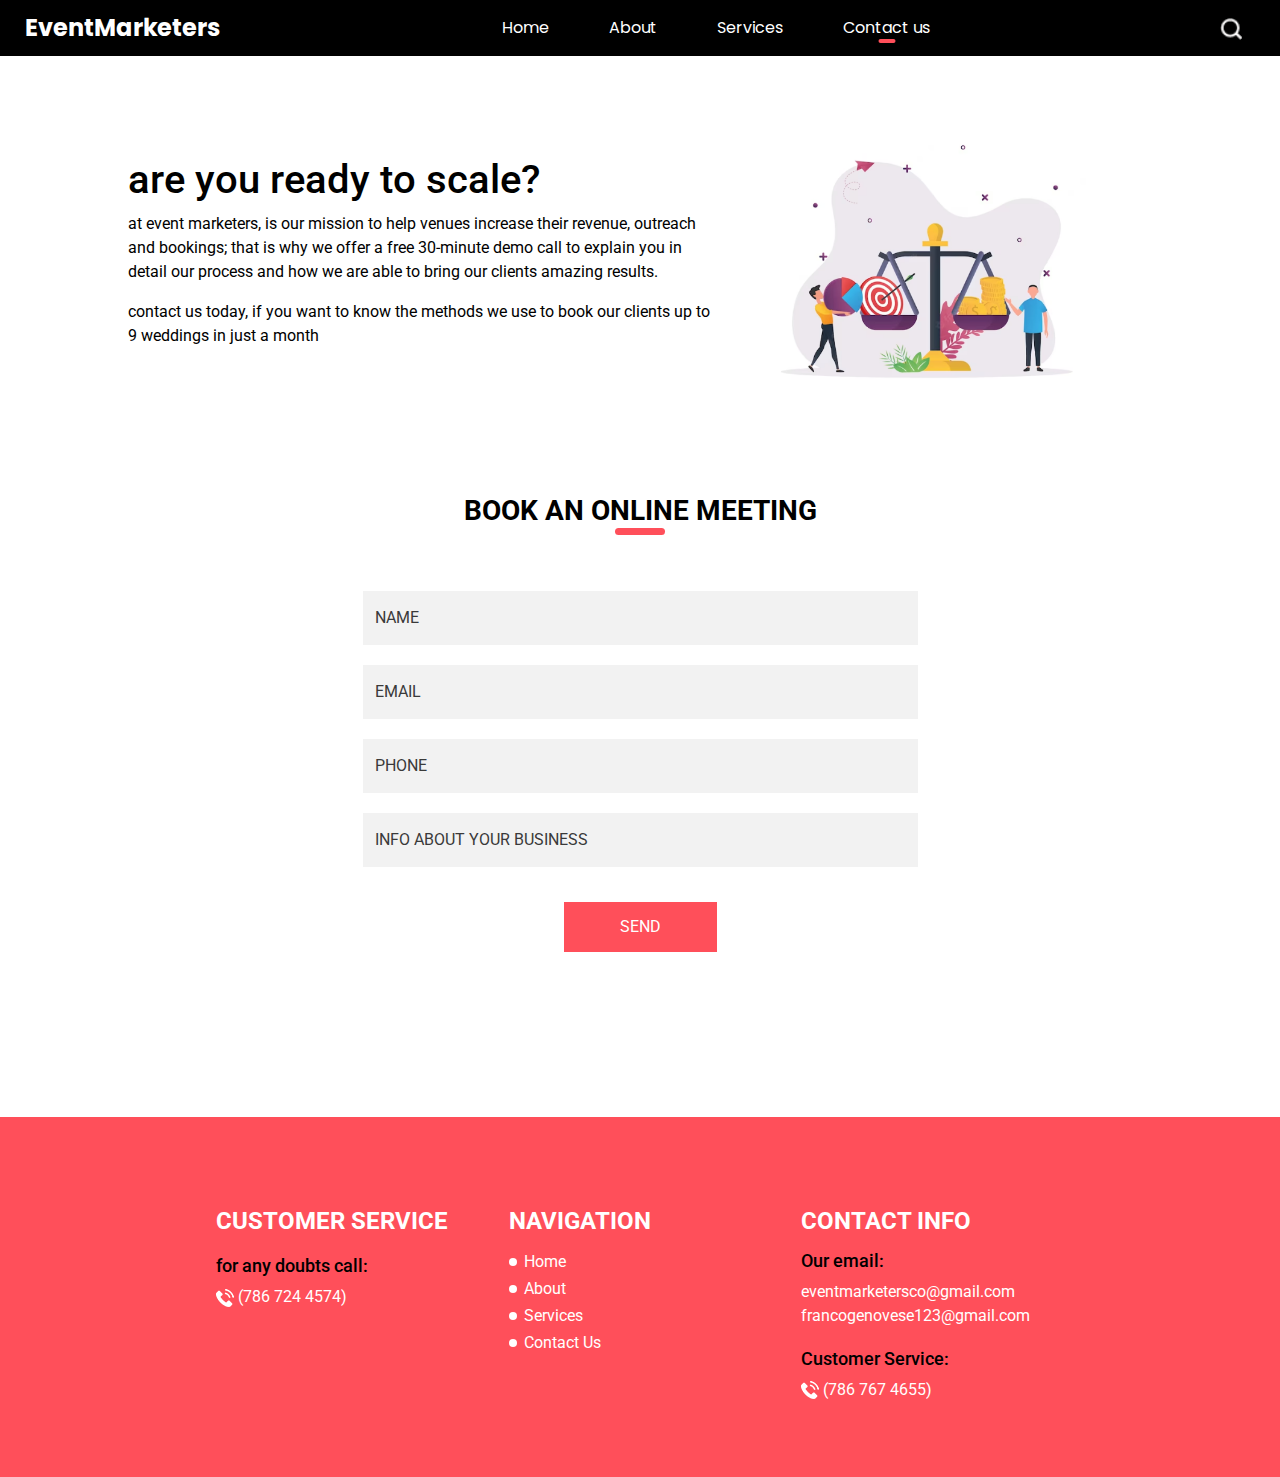
<file: contact.html>
<!DOCTYPE html>
<html>

<head>
  <!-- Basic -->
  <meta charset="utf-8" />
  <meta http-equiv="X-UA-Compatible" content="IE=edge" />
  <!-- Mobile Metas -->
  <meta name="viewport" content="width=device-width, initial-scale=1, shrink-to-fit=no" />
  <!-- Site Metas -->
  <meta name="keywords" content="" />
  <meta name="description" content="" />
  <meta name="author" content="" />

  <title>Event Marketers</title>

  <!-- slider stylesheet -->
  <link rel="stylesheet" type="text/css"
    href="https://cdnjs.cloudflare.com/ajax/libs/OwlCarousel2/2.1.3/assets/owl.carousel.min.css" />

  <!-- bootstrap core css -->
  <link rel="stylesheet" type="text/css" href="css/bootstrap.css" />

  <!-- fonts style -->
  <link href="https://fonts.googleapis.com/css?family=Poppins:400,700|Roboto:400,700&display=swap" rel="stylesheet">
  <!-- Custom styles for this template -->
  <link href="css/style.css" rel="stylesheet" />
  <!-- responsive style -->
  <link href="css/responsive.css" rel="stylesheet" />
</head>

<body>
  <div class="hero_area">
    <!-- header section strats -->
    <header class="header_section">
      <div class="container-fluid">
        <nav class="navbar navbar-expand-lg custom_nav-container ">
          <a class="navbar-brand" href="index.html">
            <span>
              EventMarketers
            </span>
          </a>
          <button class="navbar-toggler ml-auto" type="button" data-toggle="collapse"
            data-target="#navbarSupportedContent" aria-controls="navbarSupportedContent" aria-expanded="false"
            aria-label="Toggle navigation">
            <span class="navbar-toggler-icon"></span>
          </button>

          <div class="collapse navbar-collapse" id="navbarSupportedContent">
            <div class="d-flex mx-auto flex-column flex-lg-row align-items-center">
              <ul class="navbar-nav  ">
                <li class="nav-item ">
                  <a class="nav-link" href="index.html">Home <span class="sr-only">(current)</span></a>
                </li>
                <li class="nav-item">
                  <a class="nav-link" href="about.html"> About </a>
                </li>
                <li class="nav-item">
                  <a class="nav-link" href="service.html"> Services </a>
                </li>
                <li class="nav-item active">
                  <a class="nav-link" href="contact.html">Contact us</a>
                </li>
           
              </ul>
            </div>
          </div>
          <form class="form-inline my-2 my-lg-0 ml-0 ml-lg-4 mb-3 mb-lg-0">
            <button class="btn  my-2 my-sm-0 nav_search-btn" type="submit"></button>
          </form>
        </nav>
      </div>
    </header>
    <!-- end header section -->
  </div>

  <!-- contact section -->
<section class="scale">
  <div class="scale-description">
    <h1>are you ready to scale?</h1>
    <p>at event marketers, is our mission to help venues increase their revenue, outreach and bookings; that is why we offer a free 30-minute demo call to explain you in detail our process and how we are able to bring our clients amazing results.</p>
    <p>contact us today, if you want to know the methods we use to book our clients up to 9 weddings in just a month </p>
  </div>

  <div class="scale-img">
      <img src="images/Screenshot_1.png" alt="">
  </div>


</section>

  <section class="contact_section layout_padding">
  
    <div class="custom_heading-container">
      <h3 class=" ">
        BOOK AN ONLINE MEETING
      </h3>
    </div>
    <div class="container layout_padding2-top">
      <div class="row">
        <div class="col-md-6 mx-auto">
          <form action="">
            <div>
              <input type="text" placeholder="NAME" required message="Please enter a phone number">
            </div>
            <div>
              <input type="email" placeholder="EMAIL" required message="Please enter a phone number">
            </div>
            <div>
              <input type="tel" id="phone" name="phone" required message="Please enter a phone number" placeholder="PHONE">
            </div>
            <div>
              <input type="text"  class="message-box" placeholder="INFO ABOUT YOUR BUSINESS">
            </div>
            <div class="d-flex justify-content-center ">
              <button>
                SEND
              </button>
            </div>
          </form>
        </div>
      </div>

    </div>
  </section>

  <!-- end contact section -->

  <!-- info section -->
  <section class="info_section layout_padding">
    <div style="display: flex; justify-content: center;">
    <div class="container">
      <div class="row">
        <div class="col-md-3">
          <div class="info-contact">
            <h4>
              Customer service
            </h4>
           
            <div class="call">
              <h6>
                for any doubts call:
              </h6>
              <a href="">
                <img src="images/telephone.png" alt="">
                <span>
                   (786 724 4574)
                </span>
              </a>
            </div>
          </div>
        </div>
        <div class="col-md-3">
          <div class="info-nav">
            <h4>
              Navigation
            </h4>
            <ul>
              <li>
                <a href="index.html">
                  Home
                </a>
              </li>
              <li>
                <a href="about.html">
                  About
                </a>
              </li>
              <li>
                <a href="service.html">
                  Services
                </a>
              </li>
              <li>
                <a href="contact.html">
                  Contact Us
                </a>
              </li>
     
            </ul>
          </div>
        </div>
        <div class="col-md-3">
          <div class="info-contact">
            <h4>
              Contact Info
            </h4>
            <div class="location">
              <h6>
                Our email:
              </h6>
              <a href="">
               
                <span>
                  eventmarketersco@gmail.com
                </span>
                <span>
                  francogenovese123@gmail.com
                </span>
              </a>
            </div>
            <div class="call">
              <h6>
                Customer Service:
              </h6>
              <a href="">
                <img src="images/telephone.png" alt="">
                <span>
                   (786 767 4655)
                </span>
              </a>
            </div>
          </div>
        </div>
      
      </div>
    </div>
  </div>
  </section>


  <!-- end info_section -->

  <!-- footer section -->
 
  <!-- footer section -->


  <script type="text/javascript" src="js/jquery-3.4.1.min.js"></script>
  <script type="text/javascript" src="js/bootstrap.js"></script>
</body>

</html>
</file>
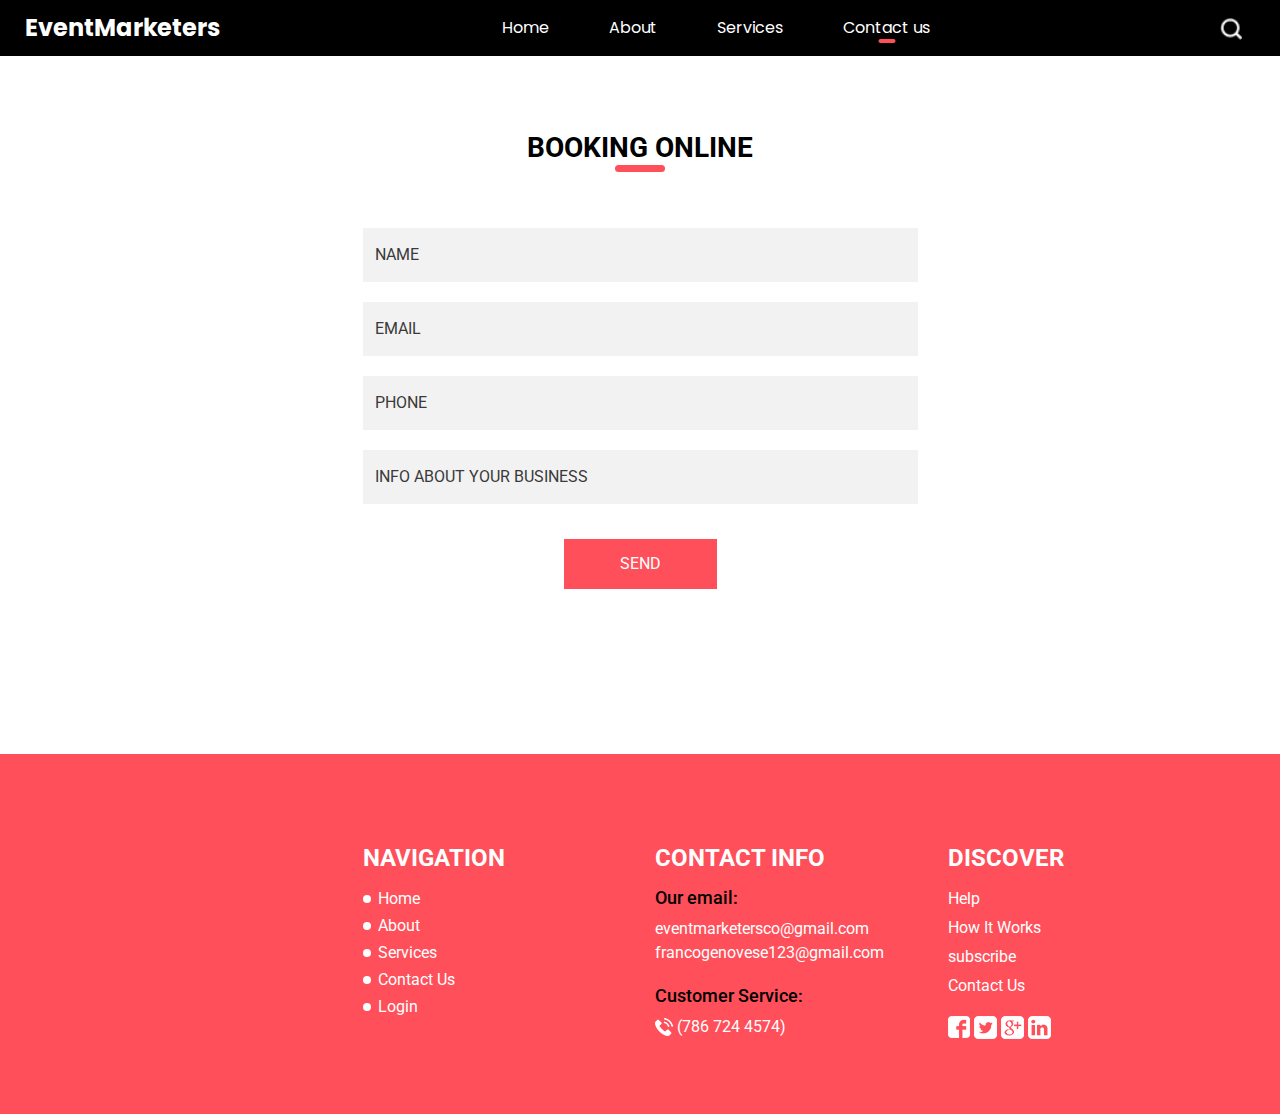
<file: EventMarketers/contact.html>
<!DOCTYPE html>
<html>

<head>
  <!-- Basic -->
  <meta charset="utf-8" />
  <meta http-equiv="X-UA-Compatible" content="IE=edge" />
  <!-- Mobile Metas -->
  <meta name="viewport" content="width=device-width, initial-scale=1, shrink-to-fit=no" />
  <!-- Site Metas -->
  <meta name="keywords" content="" />
  <meta name="description" content="" />
  <meta name="author" content="" />

  <title>Event Marketers</title>

  <!-- slider stylesheet -->
  <link rel="stylesheet" type="text/css"
    href="https://cdnjs.cloudflare.com/ajax/libs/OwlCarousel2/2.1.3/assets/owl.carousel.min.css" />

  <!-- bootstrap core css -->
  <link rel="stylesheet" type="text/css" href="css/bootstrap.css" />

  <!-- fonts style -->
  <link href="https://fonts.googleapis.com/css?family=Poppins:400,700|Roboto:400,700&display=swap" rel="stylesheet">
  <!-- Custom styles for this template -->
  <link href="css/style.css" rel="stylesheet" />
  <!-- responsive style -->
  <link href="css/responsive.css" rel="stylesheet" />
</head>

<body>
  <div class="hero_area">
    <!-- header section strats -->
    <header class="header_section">
      <div class="container-fluid">
        <nav class="navbar navbar-expand-lg custom_nav-container ">
          <a class="navbar-brand" href="index.html">
            <span>
              EventMarketers
            </span>
          </a>
          <button class="navbar-toggler ml-auto" type="button" data-toggle="collapse"
            data-target="#navbarSupportedContent" aria-controls="navbarSupportedContent" aria-expanded="false"
            aria-label="Toggle navigation">
            <span class="navbar-toggler-icon"></span>
          </button>

          <div class="collapse navbar-collapse" id="navbarSupportedContent">
            <div class="d-flex mx-auto flex-column flex-lg-row align-items-center">
              <ul class="navbar-nav  ">
                <li class="nav-item ">
                  <a class="nav-link" href="index.html">Home <span class="sr-only">(current)</span></a>
                </li>
                <li class="nav-item">
                  <a class="nav-link" href="about.html"> About </a>
                </li>
                <li class="nav-item">
                  <a class="nav-link" href="service.html"> Services </a>
                </li>
                <li class="nav-item active">
                  <a class="nav-link" href="contact.html">Contact us</a>
                </li>
           
              </ul>
            </div>
          </div>
          <form class="form-inline my-2 my-lg-0 ml-0 ml-lg-4 mb-3 mb-lg-0">
            <button class="btn  my-2 my-sm-0 nav_search-btn" type="submit"></button>
          </form>
        </nav>
      </div>
    </header>
    <!-- end header section -->
  </div>

  <!-- contact section -->

  <section class="contact_section layout_padding">
    <div class="custom_heading-container">
      <h3 class=" ">
        Booking Online
      </h3>
    </div>
    <div class="container layout_padding2-top">
      <div class="row">
        <div class="col-md-6 mx-auto">
          <form action="">
            <div>
              <input type="text" placeholder="NAME" required message="Please enter a phone number">
            </div>
            <div>
              <input type="email" placeholder="EMAIL" required message="Please enter a phone number">
            </div>
            <div>
              <input type="tel" id="phone" name="phone" required message="Please enter a phone number" placeholder="PHONE">
            </div>
            <div>
              <input type="text"  class="message-box" placeholder="INFO ABOUT YOUR BUSINESS">
            </div>
            <div class="d-flex justify-content-center ">
              <button>
                SEND
              </button>
            </div>
          </form>
        </div>
      </div>

    </div>
  </section>

  <!-- end contact section -->

  <!-- info section -->
  <section class="info_section layout_padding">
    <div class="container">
      <div class="row">
        <div class="col-md-3">
        </div>
        <div class="col-md-3">
          <div class="info-nav">
            <h4>
              Navigation
            </h4>
            <ul>
              <li>
                <a href="index.html">
                  Home
                </a>
              </li>
              <li>
                <a href="about.html">
                  About
                </a>
              </li>
              <li>
                <a href="service.html">
                  Services
                </a>
              </li>
              <li>
                <a href="contact.html">
                  Contact Us
                </a>
              </li>
              <li>
                <a href="#">
                  Login
                </a>
              </li>
            </ul>
          </div>
        </div>
        <div class="col-md-3">
          <div class="info-contact">
            <h4>
              Contact Info
            </h4>
            <div class="location">
              <h6>
                Our email:
              </h6>
              <a href="">
               
                <span>
                  eventmarketersco@gmail.com
                </span>
                <span>
                  francogenovese123@gmail.com
                </span>
              </a>
            </div>
            <div class="call">
              <h6>
                Customer Service:
              </h6>
              <a href="">
                <img src="images/telephone.png" alt="">
                <span>
                  (786 724 4574)
                </span>
              </a>
            </div>
          </div>
        </div>
        <div class="col-md-3">
          <div class="discover">
            <h4>
              Discover
            </h4>
            <ul>
              <li>
                <a href="">
                  Help
                </a>
              </li>
              <li>
                <a href="">
                  How It Works

                </a>
              </li>
              <li>
                <a href="">
                  subscribe
                </a>
              </li>
              <li>
                <a href="contact.html">
                  Contact Us
                </a>
              </li>
            </ul>
            <div class="social-box">
              <a href="">
                <img src="images/facebook.png" alt="">
              </a>
              <a href="">
                <img src="images/twitter.png" alt="">
              </a>
              <a href="">
                <img src="images/google-plus.png" alt="">
              </a>
              <a href="">
                <img src="images/linkedin.png" alt="">
              </a>
            </div>
          </div>
        </div>
      </div>
    </div>
  </section>


  <!-- end info_section -->

  <!-- footer section -->
 
  <!-- footer section -->


  <script type="text/javascript" src="js/jquery-3.4.1.min.js"></script>
  <script type="text/javascript" src="js/bootstrap.js"></script>
</body>

</html>
</file>
<file: css/style.css>
body {
  font-family: 'Roboto', sans-serif;
  color: #000000;
  background-color: #ffffff;
}

.layout_padding {
  padding: 75px 0;
}

.layout_padding2 {
  padding: 45px 0;
}

.layout_padding2-top {
  padding-top: 45px;
}

.layout_padding2-bottom {
  padding-bottom: 45px;
}

.layout_padding-top {
  padding-top: 75px;
}

.layout_padding-bottom {
  padding-bottom: 75px;
}

.custom_heading-container {
  display: -webkit-box;
  display: -ms-flexbox;
  display: flex;
  -webkit-box-pack: center;
      -ms-flex-pack: center;
          justify-content: center;
}

.custom_heading-container h3 {
  text-transform: uppercase;
  font-weight: bold;
  color: #000000;
  position: relative;
}

.custom_heading-container h3::before {
  content: "";
  position: absolute;
  bottom: -7px;
  left: 50%;
  width: 50px;
  height: 7px;
  -webkit-transform: translateX(-50%);
          transform: translateX(-50%);
  background-color: #ff4f5a;
  border-radius: 15px;
}

.btn-box {
  display: -webkit-box;
  display: -ms-flexbox;
  display: flex;
  -webkit-box-align: center;
      -ms-flex-align: center;
          align-items: center;
  -webkit-box-pack: center;
      -ms-flex-pack: center;
          justify-content: center;
  font-family: "Poppins", sans-serif;
}

.btn-box a {
  color: #1d1d1d;
  margin-right: 15px;
  font-size: 18px;
}

.btn-box hr {
  width: 75px;
  height: 1.2px;
  border: none;
  background-color: #464646;
  margin: 0;
}

/*header section*/
.sub_page .hero_area {
  height: auto;
}

.hero_area.sub_pages {
  height: auto;
}

.header_section {
  background-color: #000000;
  font-family: "Poppins", sans-serif;
}

.header_section .container-fluid {
  padding-right: 25px;
  padding-left: 25px;
}

.header_section .nav_container {
  margin: 0 auto;
}

.custom_nav-container .navbar-nav .nav-item .nav-link {
  padding: 10px 30px;
  color: #ffffff;
  text-align: center;
  position: relative;
}

.custom_nav-container .navbar-nav .nav-item .nav-link::before {
  content: "";
  display: none;
  position: absolute;
  bottom: 7px;
  left: 50%;
  width: 17px;
  height: 4px;
  -webkit-transform: translateX(-50%);
          transform: translateX(-50%);
  background-color: #ff4f5a;
  border-radius: 5px;
}

.custom_nav-container .navbar-nav .nav-item .nav-link:hover::before {
  display: block;
}

.custom_nav-container .navbar-nav .nav-item.active a::before {
  display: block;
}

a,
a:hover,
a:focus {
  text-decoration: none;
}

a:hover,
a:focus {
  color: initial;
}

.btn,
.btn:focus {
  outline: none !important;
  -webkit-box-shadow: none;
          box-shadow: none;
}

.custom_nav-container .nav_search-btn {
  background-image: url(../images/search-icon.png);
  background-size: 22px;
  background-repeat: no-repeat;
  background-position-y: 7px;
  width: 35px;
  height: 35px;
  padding: 0;
  border: none;
}

.navbar-brand {
  display: -webkit-box;
  display: -ms-flexbox;
  display: flex;
  -webkit-box-align: center;
      -ms-flex-align: center;
          align-items: center;
}

.navbar-brand img {
  width: 45px;
  margin-right: 5px;
}

.navbar-brand span {
  font-weight: bold;
  font-size: 24px;
  color: #ffffff;
}

.custom_nav-container {
  z-index: 99999;
  padding: 5px 0;
}

.custom_nav-container .navbar-toggler {
  outline: none;
}

.custom_nav-container .navbar-toggler .navbar-toggler-icon {
  background-image: url(../images/menu.png);
  background-size: 42px;
}

/*end header section*/
/* slider section */
.slider_section .row {
  -webkit-box-align: center;
      -ms-flex-align: center;
          align-items: center;
}

.slider_section .img-box img {
  width: 100%;
}

.slider_section .detail-box h1 {
  font-weight: bold;
  font-size: 4rem;
  color: #1a2e35;
}

.slider_section .detail-box h1 span {
  color: #ff4f5a;
}

.slider_section .slider_nav-box {
  display: -webkit-box;
  display: -ms-flexbox;
  display: flex;
  -webkit-box-pack: justify;
      -ms-flex-pack: justify;
          justify-content: space-between;
  -webkit-box-align: center;
      -ms-flex-align: center;
          align-items: center;
}

.slider_section .slider_nav-box .custom_carousel-control {
  display: -webkit-box;
  display: -ms-flexbox;
  display: flex;
}

.slider_section .carousel-control-prev,
.slider_section .carousel-control-next {
  position: unset;
  width: 50px;
  height: 50px;
  opacity: 1;
  background-repeat: no-repeat;
  background-size: 20px;
  background-position: center;
}

.slider_section .carousel-control-prev {
  left: 2%;
  background-image: url(../images/left-arrow-black.png);
}

.slider_section .carousel-control-prev:hover {
  background-image: url(../images/left-arrow.png);
}

.slider_section .carousel-control-next {
  right: 2%;
  background-image: url(../images/right-arrow-black.png);
}

.slider_section .carousel-control-next:hover {
  background-image: url(../images/right-arrow.png);
}

/* end slider section */
.bg {
  background-image: url(../images/bg.jpg);
  background-size: cover;
}

.about_section {
  text-align: center;
}

.about_section .img-box img {
  width: 350px;
}

.service_section {
  text-align: center;
  position: relative;
}

.service_section .custom_heading-container {
  margin-bottom: 15px;
}

.service_section .service_container {
  padding: 45px 0 75px 0;
}

.service_section .box.b-2 .detail-box {
  width: 60%;
  text-align: right;
  overflow: hidden;
}

.service_section .box.b-2 .detail-box p {
  height: 52px;
  overflow: hidden;
}

.service_section .box.b-2 .detail-box a {
  min-width: 100px;
}

.service_section .box.b-3 .detail-box {
  width: 70%;
  margin-left: auto;
  overflow: hidden;
  text-align: left;
}

.service_section .box.b-3 .detail-box p {
  height: 52px;
  overflow: hidden;
}

.service_section .box.b-3 .detail-box a {
  min-width: 100px;
}

.service_section .img-box img {
  height: 200px;
}

.service_section .detail-box {
  height: 118px;
  margin-top: 10px;
}

.service_section .detail-box h6 {
  font-weight: bold;
}

.service_section .detail-box .btn-box a {
  color: #ff4f5a;
}

.service_section .detail-box .btn-box hr {
  background-color: #ff4f5a;
}


.work_section {
  background-color: #ff4f5a;
}

.work_section .custom_heading-container h3 {
  color: #ffffff;
}

.work_section .custom_heading-container h3::before {
  background-color: #ffffff;
}

.work_section .work_container {
  display: -webkit-box;
  display: -ms-flexbox;
  display: flex;
  -webkit-box-pack: center;
      -ms-flex-pack: center;
          justify-content: center;
  text-align: center;
  -ms-flex-wrap: wrap;
      flex-wrap: wrap;
  padding: 45px 0;
}

.work_section .work_container .box {
  width: 275px;
  height: 275px;
  display: -webkit-box;
  display: -ms-flexbox;
  display: flex;
  -webkit-box-orient: vertical;
  -webkit-box-direction: normal;
      -ms-flex-direction: column;
          flex-direction: column;
  -webkit-box-align: center;
      -ms-flex-align: center;
          align-items: center;
  padding: 35px 0 20px 0;
  background-color: #ffffff;
  border-radius: 5px;
  margin: 45px 10px;
  -webkit-box-shadow: 0 0 8px 0px rgba(0, 0, 0, 0.1);
          box-shadow: 0 0 8px 0px rgba(0, 0, 0, 0.1);
}

.work_section .work_container .box .img-box {
  width: 150px;
}

.work_section .work_container .box .img-box img {
  width: 100%;
}

.work_section .work_container .box .name {
  margin-top: 10px;
}

.work_section .work_container .box.b-1, .work_section .work_container .box.b-3 {
  -webkit-animation: odd-box-animate 2s infinite;
          animation: odd-box-animate 2s infinite;
}

.work_section .work_container .box.b-2, .work_section .work_container .box.b-4 {
  -webkit-animation: even-box-animate 2s infinite;
          animation: even-box-animate 2s infinite;
}

@-webkit-keyframes odd-box-animate {
  0% {
    -webkit-transform: translateY(45px);
            transform: translateY(45px);
  }
  50% {
    -webkit-transform: translateY(-45px);
            transform: translateY(-45px);
  }
  100% {
    -webkit-transform: translateY(45px);
            transform: translateY(45px);
  }
}

@keyframes odd-box-animate {
  0% {
    -webkit-transform: translateY(45px);
            transform: translateY(45px);
  }
  50% {
    -webkit-transform: translateY(-45px);
            transform: translateY(-45px);
  }
  100% {
    -webkit-transform: translateY(45px);
            transform: translateY(45px);
  }
}

@-webkit-keyframes even-box-animate {
  0% {
    -webkit-transform: translateY(-45px);
            transform: translateY(-45px);
  }
  50% {
    -webkit-transform: translateY(45px);
            transform: translateY(45px);
  }
  100% {
    -webkit-transform: translateY(-45px);
            transform: translateY(-45px);
  }
}

@keyframes even-box-animate {
  0% {
    -webkit-transform: translateY(-45px);
            transform: translateY(-45px);
  }
  50% {
    -webkit-transform: translateY(45px);
            transform: translateY(45px);
  }
  100% {
    -webkit-transform: translateY(-45px);
            transform: translateY(-45px);
  }
}

.work_section .btn-box a {
  color: #ffffff;
}

.work_section .btn-box hr {
  background-color: #ffffff;
}

.contact_section input,
.contact_section select {
  width: 100%;
  border: 0;
  padding: 15px 12px;
  background-color: #f2f2f2;
  outline: none;
  margin: 10px 0;
}

.contact_section input::-webkit-input-placeholder,
.contact_section select::-webkit-input-placeholder {
  color: #3a3a3a;
}

.contact_section input:-ms-input-placeholder,
.contact_section select:-ms-input-placeholder {
  color: #3a3a3a;
}

.contact_section input::-ms-input-placeholder,
.contact_section select::-ms-input-placeholder {
  color: #3a3a3a;
}

.contact_section input::placeholder,
.contact_section select::placeholder {
  color: #3a3a3a;
}

.contact_section button {
  background-color: #ff4f5a;
  padding: 12px 55px;
  outline: none;
  border: none;
  border: 1px solid #ff4f5a;
  color: #fff;
  margin-top: 25px;
}

.contact_section button:hover {
  color: #ff4f5a;
  background-color: transparent;
}

.client_section .client_container {
  display: -webkit-box;
  display: -ms-flexbox;
  display: flex;
  -webkit-box-orient: vertical;
  -webkit-box-direction: normal;
      -ms-flex-direction: column;
          flex-direction: column;
  -webkit-box-align: center;
      -ms-flex-align: center;
          align-items: center;
  width: 600px;
  border: 1px solid #cccccc;
  padding: 45px 35px 35px 25px;
  background-color: #ffffff;
  margin: 0 auto;
}

.client_section .client_container .detail-box p {
  text-align: center;
}

.client_section .client_container .client_id {
  display: -webkit-box;
  display: -ms-flexbox;
  display: flex;
  -webkit-box-align: center;
      -ms-flex-align: center;
          align-items: center;
  margin-top: 25px;
}

.client_section .client_container .client_id .img-box {
  width: 75px;
  margin-right: 10px;
}

.client_section .client_container .client_id .img-box img {
  width: 100%;
}

.client_section .client_container .client_id .name h5 {
  text-transform: uppercase;
}

.client_section .client_container .client_id .name h6 {
  color: #ff4f5a;
}

.info_section {
  background-color: #ff4f5a;
  color: #ffffff;
}

.info_section a {
  color: #ffffff;
}

.info_section h4 {
  text-transform: uppercase;
  margin-top: 15px;
  margin-bottom: 15px;
  font-weight: bold;
}

.info_section .info-logo h2 {
  font-weight: bold;
  font-size: 2rem;
  border-bottom: 1px solid #ffffff;
  padding-bottom: 5px;
  margin-right: 15px;
}

.info_section .info-nav ul {
  padding-left: 15px;
}

.info_section .info-nav ul li {
  list-style-type: none;
  position: relative;
  margin: 3px 0;
}

.info_section .info-nav ul li::before {
  content: "";
  width: 8px;
  height: 8px;
  background-color: #ffffff;
  position: absolute;
  top: 50%;
  left: -15px;
  -webkit-transform: translateY(-50%);
          transform: translateY(-50%);
  border-radius: 100%;
}

.info_section .info-contact h6 {
  color: #000000;
  font-size: 18px;
}

.info_section .info-contact .call {
  margin-top: 20px;
}

.info_section .discover ul {
  padding: 0;
}

.info_section .discover ul li {
  list-style-type: none;
  margin: 5px 0;
}

/* footer section*/
.footer_section {
  background-color: #ffffff;
  padding: 20px;
  font-family: "Poppins", sans-serif;
  font-weight: 500;
}

.footer_section p {
  color: #171717;
  margin: 0;
  text-align: center;
}

.footer_section a {
  color: #171717;
}

/* end footer section*/
/*# sourceMappingURL=style.css.map */

.calender{
  display: flex;
}

.layout_padding2{
  order: -1

}
.layout_padding2 img{
  width: 100%;
  height: 100%;
}

#P-calender{
  display: flex;
  justify-content: center;
  align-items: center;
  flex-direction: column;
  width: 60%;
}
#P-calender ul li {
  text-align: left;
  padding: 3px;

}
#P-calender ul li b{
  color:#ff4f5a;
}
.img-box-2{
  width: 40%;
}
#read-more :hover{
  color: #ff4f5a !important;
  background-color: #ff4f5a;
}

.work_section{
  margin-top: 30px
}

.detail-box{
  overflow:unset !important;
  width: auto !important; 
  text-align: center !important;
}

.service_section .box.b-2 .detail-box p{
  overflow: unset !important;
  height: auto !important;
}
.service_section .box.b-3 .detail-box p{
  overflow: unset !important;
  height: auto !important;
}


.read-more {
  position: relative;
  display: inline-block;
  padding-right: 20px;
  font-size: 18px;
  text-decoration: none;
  color: #333;
}

.arrow {
  position: absolute;
  top: 50%;
  right: 0;
  transform: translateY(-50%);
  width: 12px;
  height: 12px;
  border-right: 2px solid #333;
  border-top: 2px solid #333;
  transition: all 0.3s ease-in-out;
}

.read-more:hover .arrow {
  width: 16px;
  height: 16px;
  border-right: 3px solid #FF4F5A;
  border-top: 3px solid #FF4F5A;
}

.read-more:hover {
  color: #FF4F5A;
}


.col-md-3{
  height: auto!important;
}

.about-us{
  display: flex;
  width: 80%;
  margin: auto;
}
.about-div{
  width: 50%;
}
.about-1{
  width: 60%;
}

.headline{
  width: 80%;
   margin: auto;
   margin-bottom: 40px;
   margin-top: 70px;
}
.calender-2{
  width: 80%;
  margin: auto;
}


.row{
  display: flex;
  justify-content: center;
}
.col-services{
  margin: 25px;
}

.col-services-2{
  width: 25%;
  overflow: hidden;

}

.last-2{
  display: flex;
  justify-content: center;
  margin: auto;
  width: 80%;
}
.service_section-2{
  margin-top: 0px;
  margin-bottom: 0px;
  padding-top: 0%;
  padding-bottom: 0px;
}
.box{
  justify-content: center;
}
.end-button{

  display: block;
  margin: auto;
  width: auto;
  max-width: 300px;
  margin-top: 65px;
  text-align: center;
  background-color: #FF4F5A;
  border: 2px solid #ffffff;
  padding: 15px 20px;
  text-align: center;
  font-weight: 200;
  color: white !important;
  
}

.end-button:hover{
  background-color: #ffffff;
  color:#FF4F5A !important ;
  border: 2px solid #FF4F5A;
}
.info_section{
  margin-top: 90px;
}
.about-1 p{
  text-align: left;
}
@media (max-width: 600px) {
  /*calender about event marketers*/
  .calender{
    flex-direction: column;
  }
  .about-2{
    display: none;
  }
  .about-1{
    width: 80%;
    margin: auto;
  }
  .about-1 p{
    text-align: center;
  }
  .service_container{
    padding: 0px;
  }
  .service_section .service_container{
    padding: 0px !important;
  }
  .img-box-2{
    width: 100%;
  }
  #p-calender{
    width: 90% !important;
    margin: auto !important;

  }
  .about-us{
    width: 90%;
  }
  .about-1 p{
    text-align: center;
  }
  .scale-img{
    display: none;
  }
  .scale-description{
    width: 85%  !important;
    text-align: center;
    
  }
  
}

.about-div{
  display: flex;
}
.slider_section{
  min-height: 60vh !important;
}

.hero-updated{
  width: 100%;
  height: 100vh;
  display: flex;
  align-items: center;
 background-position: left center;

}

.hero-updated .hero-div{
  width: 65%;
  margin-left: 5%;
}
.hero-updated .hero-div h1{
  text-align: center;
}
.hero-updated .hero-div h2{
  font-size: 18px;
  text-align: center;
}

.hero-updated .hero-div-2 h1{
  font-size: 26px;
  margin-top: 12%;

}
.hero-updated-img{
  width: 75%;
  background-image: url("http://unblast.com/wp-content/uploads/2020/03/Marketing-and-Sales-Illustration-1.jpg");
  background-size: contain;
  background-repeat: no-repeat;
  background-position: left;
  height: 100%;
  flex-direction: row;


}
 

/*funnel*/

.funnel{
  margin: auto;
  width: 80%;
  margin-bottom: 28vh;
  margin-top: 10vh;
}
.funnel h1{
  text-align: center;
  font-size: 28px;
  color: #FF4F5A;
  font-weight: 600;
  margin-bottom: 12px;
}
.funnel h6{
  text-align: left;
  margin-bottom: 62px;
}
.funnel-flex{
  width: 100%;
  display: flex;
}
.funnel-flex .funnel-p{
  width: 50%;
  margin-right: 70px;
}
.funnel-img{
  width: 50%;
  position: relative;

}
.funnel-img img{
  width: 100%;
  height: 100%;
  top: 0px;
}
.btn-2{
  color: white;
  background-color: #FF4F5A;
  padding: 14px 30px;
  transition: 150ms;
  margin-top: 15px !important;
  border-radius: 5px;

}
.btn-2:hover{
  border:2px solid #FF4F5A;
  color: #FF4F5A;
  background-color: white;
}

/*contact */ 

.scale{
  width: 80%;
  margin: auto;
  margin-top: 45px;
  display: flex;
  justify-content: center;
  align-items: center;
}
.scale-img{
  width: 40%;
  display: flex;
  justify-content: center;
  margin: 25px;
}
.scale-description{
  width: 60%;
}
.scale-img img{
  width: 100%;

}

@media (max-width: 950px){
  .hero-updated{
    flex-wrap: wrap;
    justify-content: center;
    align-items: center;
    margin-top: 45px;
    height: 50vh;
  }
  
  .hero-updated-img{
    display: none;
  }

  .hero-div{
    order: -100;
  }
  #P-calender{
    display: flex;
    justify-content: center;
    align-items: center;
    flex-direction: column;
    width: 90%;
    margin: auto;
}
.hero-updated .hero-div{
  margin: 0px;
}
.funnel{
  width: 92% !important;
}
.funnel-img{
  width: 90%;
 
}
.funnel-flex{
  flex-wrap: wrap;
  justify-content: center;
  text-align: center;
}
.funnel-flex .funnel-p{
  margin: 5px !important;
  margin-right: 0px !important;
  width: 90% !important;
}
.about-2{
  display: none;
}
.scale-img{
   width: 50%;
}

/*about event marketers*/

  .calender{
    display: flex;
    flex-direction: column;
  }
  .img-box-2{
    width: 100%;
    margin: auto;
  }
  .img-box-2 img{
    width: 100%;
  }
 }

 @media (max-width: 1000px){
  .scale-img{
    width: 50%;
 }
 .scale-img img{
  width: 120%;
 }
 #p-calender{
  margin: auto;
 }
 }
 /*hero*/
 @media (max-width: 450px){
  .hero-updated{
    flex-wrap: wrap;
    justify-content: center;
    align-items: start;
    margin-top: 45px;
    min-height: 100vh !important;
    height: auto;
  
  }
 }




 @media (max-width: 749px){
  .scale-img{
    display: none;
  }
  .scale{
    width: 95%;
  }
 }
 @media (max-width: 390px){
  /*funnel*/
  .funnel-img{
    width: 100%;
    height: 40vh;
    margin-top: 25px;
  }

 }
 
.testimonials-container{
  display: flex;
  justify-content: center;
  align-items: center;
  position: relative;
  min-height: 300px; /* adjust this value to be greater than the height of the tallest testimonial */
  height: 350px;
}

.carousel-btn{
  border: none;
  color: #FF4F5A;
  font-size: 55px;
  background-color: #fff;
  position: absolute;
}
.carousel-btn:focus{
  outline: none;
}
.carousel-btn:hover{
  color: #ce2f39;
}
.prev{
  left: 30px;
}
.next{
  right: 30px;
}
.btn-responsive{
  display: none;
}
.testimonial{
  width: 60%;
  position: absolute;
  opacity: 0;
  transition: opacity 0.7s ease;
  display: flex;
  flex-direction: row-reverse ;
  display: flex;
  justify-content: center;
  align-items: center;

}
.testimonial p{
  width: 75%;
  padding: 0px;
  margin: 4px;
}
.testimonial-name{
  margin: 12px;
  width: 33%;
  display: flex;
  flex-direction: column;
  justify-content: center;
  align-items: center;
  text-align: center;
}
.testimonial-name img{
  width: 50px;
  border-radius: 50%;
  height: 50px;
}


.active{
  opacity: 1;
}
/* Small devices (phones, 576px and up) */
@media (max-width: 576px) {
  .testimonials-container {
/* switch to block display to make the testimonials stack vertically */
    position: static; /* remove absolute positioning to allow the testimonials to flow naturally */
    text-align: center;
    height: 400px;
  }
  .testimonial{
    flex-direction: column-reverse;
    width: 100%;
  }
  .testimonial p{
    width: 90%;
  }
  .testimonial-name{
    width: 100%;
  }
  .testimonial-name p{
    padding: 0px;
    margin: 2px;
  }
  .carousel-btn {
    font-size: 35px; /* reduce the font size of the buttons */
  }
  .prev {       
    left: 5px; /* adjust the button positions */
  }
  .next {
    right: 5px;
  }
  .btn-responsive{
    display: inline-block;
    position: relative;
    margin: 20px;
  }
  .btn-container{
    display: flex;
    justify-content: center;
    align-items: center;
  }
  .og-btn{
    display: none;
  }
}
.layout_padding2{
  padding: 45px 0px 0px 0px;
}
.about-section{
  padding-top: 20vh !important;
}


.slider_section .carousel-control-next{
  background-image:url(../images/right-arrow-black.png)
}
</file>
<file: css/responsive.css>
@media (max-width: 1120px) {}

@media (max-width: 992px) {
    .custom_nav-container .nav_search-btn {
        display: none;
    }

    .service_section::before {
        bottom: 45px;
    }

    .service_section .service_container {
        padding: 45px 0 125px 0;
    }



    .service_section .box.b-2 .detail-box {
        width: auto;
    }

    .service_section .box.b-3 .detail-box {
        width: auto;
    }


}

@media (max-width: 908px) {
    .slider_section .detail-box {
        text-align: center;
        margin-top: 25px;
    }

    .info_section .col-md-3 {
        text-align: center;
    }

    .info_section .col-md-3:not(:nth-last-child(1)) {
        margin-bottom: 35px;
    }

    .service_section .box.b-1 .detail-box {
        text-align: left;
    }

    .service_section .box.b-4 .detail-box {
        text-align: right;
    }

    .service_section .box {
        margin: 25px 0;
    }

    .info_section .info-nav ul {
        display: flex;
        flex-direction: column;
        align-items: center;
    }

    .client_section .client_container {
        width: 100%;
    }
}

@media (max-width: 576px) {
    .slider_section .detail-box h1 {
        font-size: 3.5rem;
    }

    .about_section .img-box img {
        width: 100%;
    }

    @keyframes odd-box-animate {
        0% {
            transform: translateY(25px);
        }

        50% {
            transform: translateY(-25px);
        }

        100% {
            transform: translateY(25px);
        }
    }

    @keyframes even-box-animate {
        0% {
            transform: translateY(-25px);
        }

        50% {
            transform: translateY(25px);
        }

        100% {
            transform: translateY(-25px);
        }
    }

    .work_section .work_container .box.b-1,
    .work_section .work_container .box.b-3,
    .work_section .work_container .box.b-2,
    .work_section .work_container .box.b-4 {
        animation-duration: 1.5s;
    }
}

@media (max-width: 480px) {}

@media (max-width: 420px) {
    .slider_section .detail-box h1 {
        font-size: 3rem;
    }

    element {}

    .custom_heading-container h3 {

        text-transform: uppercase;
        font-weight: bold;
        color: #000000;
        position: relative;

    }

    .custom_heading-container h3 {
        font-size: 1.5rem;
    }
}

@media (max-width: 360px) {}

@media (min-width: 1200px) {
    .container {
        max-width: 1170px;
    }
}
</file>
<file: EventMarketers/css/style.css>
body {
  font-family: 'Roboto', sans-serif;
  color: #000000;
  background-color: #ffffff;
}

.layout_padding {
  padding: 75px 0;
}

.layout_padding2 {
  padding: 45px 0;
}

.layout_padding2-top {
  padding-top: 45px;
}

.layout_padding2-bottom {
  padding-bottom: 45px;
}

.layout_padding-top {
  padding-top: 75px;
}

.layout_padding-bottom {
  padding-bottom: 75px;
}

.custom_heading-container {
  display: -webkit-box;
  display: -ms-flexbox;
  display: flex;
  -webkit-box-pack: center;
      -ms-flex-pack: center;
          justify-content: center;
}

.custom_heading-container h3 {
  text-transform: uppercase;
  font-weight: bold;
  color: #000000;
  position: relative;
}

.custom_heading-container h3::before {
  content: "";
  position: absolute;
  bottom: -7px;
  left: 50%;
  width: 50px;
  height: 7px;
  -webkit-transform: translateX(-50%);
          transform: translateX(-50%);
  background-color: #ff4f5a;
  border-radius: 15px;
}

.btn-box {
  display: -webkit-box;
  display: -ms-flexbox;
  display: flex;
  -webkit-box-align: center;
      -ms-flex-align: center;
          align-items: center;
  -webkit-box-pack: center;
      -ms-flex-pack: center;
          justify-content: center;
  font-family: "Poppins", sans-serif;
}

.btn-box a {
  color: #1d1d1d;
  margin-right: 15px;
  font-size: 18px;
}

.btn-box hr {
  width: 75px;
  height: 1.2px;
  border: none;
  background-color: #464646;
  margin: 0;
}

/*header section*/
.sub_page .hero_area {
  height: auto;
}

.hero_area.sub_pages {
  height: auto;
}

.header_section {
  background-color: #000000;
  font-family: "Poppins", sans-serif;
}

.header_section .container-fluid {
  padding-right: 25px;
  padding-left: 25px;
}

.header_section .nav_container {
  margin: 0 auto;
}

.custom_nav-container .navbar-nav .nav-item .nav-link {
  padding: 10px 30px;
  color: #ffffff;
  text-align: center;
  position: relative;
}

.custom_nav-container .navbar-nav .nav-item .nav-link::before {
  content: "";
  display: none;
  position: absolute;
  bottom: 7px;
  left: 50%;
  width: 17px;
  height: 4px;
  -webkit-transform: translateX(-50%);
          transform: translateX(-50%);
  background-color: #ff4f5a;
  border-radius: 5px;
}

.custom_nav-container .navbar-nav .nav-item .nav-link:hover::before {
  display: block;
}

.custom_nav-container .navbar-nav .nav-item.active a::before {
  display: block;
}

a,
a:hover,
a:focus {
  text-decoration: none;
}

a:hover,
a:focus {
  color: initial;
}

.btn,
.btn:focus {
  outline: none !important;
  -webkit-box-shadow: none;
          box-shadow: none;
}

.custom_nav-container .nav_search-btn {
  background-image: url(../images/search-icon.png);
  background-size: 22px;
  background-repeat: no-repeat;
  background-position-y: 7px;
  width: 35px;
  height: 35px;
  padding: 0;
  border: none;
}

.navbar-brand {
  display: -webkit-box;
  display: -ms-flexbox;
  display: flex;
  -webkit-box-align: center;
      -ms-flex-align: center;
          align-items: center;
}

.navbar-brand img {
  width: 45px;
  margin-right: 5px;
}

.navbar-brand span {
  font-weight: bold;
  font-size: 24px;
  color: #ffffff;
}

.custom_nav-container {
  z-index: 99999;
  padding: 5px 0;
}

.custom_nav-container .navbar-toggler {
  outline: none;
}

.custom_nav-container .navbar-toggler .navbar-toggler-icon {
  background-image: url(../images/menu.png);
  background-size: 42px;
}

/*end header section*/
/* slider section */
.slider_section .row {
  -webkit-box-align: center;
      -ms-flex-align: center;
          align-items: center;
}

.slider_section .img-box img {
  width: 100%;
}

.slider_section .detail-box h1 {
  font-weight: bold;
  font-size: 4rem;
  color: #1a2e35;
}

.slider_section .detail-box h1 span {
  color: #ff4f5a;
}

.slider_section .slider_nav-box {
  display: -webkit-box;
  display: -ms-flexbox;
  display: flex;
  -webkit-box-pack: justify;
      -ms-flex-pack: justify;
          justify-content: space-between;
  -webkit-box-align: center;
      -ms-flex-align: center;
          align-items: center;
}

.slider_section .slider_nav-box .custom_carousel-control {
  display: -webkit-box;
  display: -ms-flexbox;
  display: flex;
}

.slider_section .carousel-control-prev,
.slider_section .carousel-control-next {
  position: unset;
  width: 50px;
  height: 50px;
  opacity: 1;
  background-repeat: no-repeat;
  background-size: 20px;
  background-position: center;
}

.slider_section .carousel-control-prev {
  left: 2%;
  background-image: url(../images/left-arrow-black.png);
}

.slider_section .carousel-control-prev:hover {
  background-image: url(../images/left-arrow.png);
}

.slider_section .carousel-control-next {
  right: 2%;
  background-image: url(../images/right-arrow-black.png);
}

.slider_section .carousel-control-next:hover {
  background-image: url(../images/right-arrow.png);
}

/* end slider section */
.bg {
  background-image: url(../images/bg.jpg);
  background-size: cover;
}

.about_section {
  text-align: center;
}

.about_section .img-box img {
  width: 350px;
}

.service_section {
  text-align: center;
  position: relative;
}

.service_section .custom_heading-container {
  margin-bottom: 15px;
}

.service_section .service_container {
  padding: 45px 0 75px 0;
}

.service_section .box.b-2 .detail-box {
  width: 60%;
  text-align: right;
  overflow: hidden;
}

.service_section .box.b-2 .detail-box p {
  height: 52px;
  overflow: hidden;
}

.service_section .box.b-2 .detail-box a {
  min-width: 100px;
}

.service_section .box.b-3 .detail-box {
  width: 70%;
  margin-left: auto;
  overflow: hidden;
  text-align: left;
}

.service_section .box.b-3 .detail-box p {
  height: 52px;
  overflow: hidden;
}

.service_section .box.b-3 .detail-box a {
  min-width: 100px;
}

.service_section .img-box img {
  height: 200px;
}

.service_section .detail-box {
  height: 118px;
  margin-top: 10px;
}

.service_section .detail-box h6 {
  font-weight: bold;
}

.service_section .detail-box .btn-box a {
  color: #ff4f5a;
}

.service_section .detail-box .btn-box hr {
  background-color: #ff4f5a;
}


.work_section {
  background-color: #ff4f5a;
}

.work_section .custom_heading-container h3 {
  color: #ffffff;
}

.work_section .custom_heading-container h3::before {
  background-color: #ffffff;
}

.work_section .work_container {
  display: -webkit-box;
  display: -ms-flexbox;
  display: flex;
  -webkit-box-pack: center;
      -ms-flex-pack: center;
          justify-content: center;
  text-align: center;
  -ms-flex-wrap: wrap;
      flex-wrap: wrap;
  padding: 45px 0;
}

.work_section .work_container .box {
  width: 275px;
  height: 275px;
  display: -webkit-box;
  display: -ms-flexbox;
  display: flex;
  -webkit-box-orient: vertical;
  -webkit-box-direction: normal;
      -ms-flex-direction: column;
          flex-direction: column;
  -webkit-box-align: center;
      -ms-flex-align: center;
          align-items: center;
  padding: 35px 0 20px 0;
  background-color: #ffffff;
  border-radius: 5px;
  margin: 45px 10px;
  -webkit-box-shadow: 0 0 8px 0px rgba(0, 0, 0, 0.1);
          box-shadow: 0 0 8px 0px rgba(0, 0, 0, 0.1);
}

.work_section .work_container .box .img-box {
  width: 150px;
}

.work_section .work_container .box .img-box img {
  width: 100%;
}

.work_section .work_container .box .name {
  margin-top: 10px;
}

.work_section .work_container .box.b-1, .work_section .work_container .box.b-3 {
  -webkit-animation: odd-box-animate 2s infinite;
          animation: odd-box-animate 2s infinite;
}

.work_section .work_container .box.b-2, .work_section .work_container .box.b-4 {
  -webkit-animation: even-box-animate 2s infinite;
          animation: even-box-animate 2s infinite;
}

@-webkit-keyframes odd-box-animate {
  0% {
    -webkit-transform: translateY(45px);
            transform: translateY(45px);
  }
  50% {
    -webkit-transform: translateY(-45px);
            transform: translateY(-45px);
  }
  100% {
    -webkit-transform: translateY(45px);
            transform: translateY(45px);
  }
}

@keyframes odd-box-animate {
  0% {
    -webkit-transform: translateY(45px);
            transform: translateY(45px);
  }
  50% {
    -webkit-transform: translateY(-45px);
            transform: translateY(-45px);
  }
  100% {
    -webkit-transform: translateY(45px);
            transform: translateY(45px);
  }
}

@-webkit-keyframes even-box-animate {
  0% {
    -webkit-transform: translateY(-45px);
            transform: translateY(-45px);
  }
  50% {
    -webkit-transform: translateY(45px);
            transform: translateY(45px);
  }
  100% {
    -webkit-transform: translateY(-45px);
            transform: translateY(-45px);
  }
}

@keyframes even-box-animate {
  0% {
    -webkit-transform: translateY(-45px);
            transform: translateY(-45px);
  }
  50% {
    -webkit-transform: translateY(45px);
            transform: translateY(45px);
  }
  100% {
    -webkit-transform: translateY(-45px);
            transform: translateY(-45px);
  }
}

.work_section .btn-box a {
  color: #ffffff;
}

.work_section .btn-box hr {
  background-color: #ffffff;
}

.contact_section input,
.contact_section select {
  width: 100%;
  border: 0;
  padding: 15px 12px;
  background-color: #f2f2f2;
  outline: none;
  margin: 10px 0;
}

.contact_section input::-webkit-input-placeholder,
.contact_section select::-webkit-input-placeholder {
  color: #3a3a3a;
}

.contact_section input:-ms-input-placeholder,
.contact_section select:-ms-input-placeholder {
  color: #3a3a3a;
}

.contact_section input::-ms-input-placeholder,
.contact_section select::-ms-input-placeholder {
  color: #3a3a3a;
}

.contact_section input::placeholder,
.contact_section select::placeholder {
  color: #3a3a3a;
}

.contact_section button {
  background-color: #ff4f5a;
  padding: 12px 55px;
  outline: none;
  border: none;
  border: 1px solid #ff4f5a;
  color: #fff;
  margin-top: 25px;
}

.contact_section button:hover {
  color: #ff4f5a;
  background-color: transparent;
}

.client_section .client_container {
  display: -webkit-box;
  display: -ms-flexbox;
  display: flex;
  -webkit-box-orient: vertical;
  -webkit-box-direction: normal;
      -ms-flex-direction: column;
          flex-direction: column;
  -webkit-box-align: center;
      -ms-flex-align: center;
          align-items: center;
  width: 600px;
  border: 1px solid #cccccc;
  padding: 45px 35px 35px 25px;
  background-color: #ffffff;
  margin: 0 auto;
}

.client_section .client_container .detail-box p {
  text-align: center;
}

.client_section .client_container .client_id {
  display: -webkit-box;
  display: -ms-flexbox;
  display: flex;
  -webkit-box-align: center;
      -ms-flex-align: center;
          align-items: center;
  margin-top: 25px;
}

.client_section .client_container .client_id .img-box {
  width: 75px;
  margin-right: 10px;
}

.client_section .client_container .client_id .img-box img {
  width: 100%;
}

.client_section .client_container .client_id .name h5 {
  text-transform: uppercase;
}

.client_section .client_container .client_id .name h6 {
  color: #ff4f5a;
}

.info_section {
  background-color: #ff4f5a;
  color: #ffffff;
}

.info_section a {
  color: #ffffff;
}

.info_section h4 {
  text-transform: uppercase;
  margin-top: 15px;
  margin-bottom: 15px;
  font-weight: bold;
}

.info_section .info-logo h2 {
  font-weight: bold;
  font-size: 2rem;
  border-bottom: 1px solid #ffffff;
  padding-bottom: 5px;
  margin-right: 15px;
}

.info_section .info-nav ul {
  padding-left: 15px;
}

.info_section .info-nav ul li {
  list-style-type: none;
  position: relative;
  margin: 3px 0;
}

.info_section .info-nav ul li::before {
  content: "";
  width: 8px;
  height: 8px;
  background-color: #ffffff;
  position: absolute;
  top: 50%;
  left: -15px;
  -webkit-transform: translateY(-50%);
          transform: translateY(-50%);
  border-radius: 100%;
}

.info_section .info-contact h6 {
  color: #000000;
  font-size: 18px;
}

.info_section .info-contact .call {
  margin-top: 20px;
}

.info_section .discover ul {
  padding: 0;
}

.info_section .discover ul li {
  list-style-type: none;
  margin: 5px 0;
}

/* footer section*/
.footer_section {
  background-color: #ffffff;
  padding: 20px;
  font-family: "Poppins", sans-serif;
  font-weight: 500;
}

.footer_section p {
  color: #171717;
  margin: 0;
  text-align: center;
}

.footer_section a {
  color: #171717;
}

/* end footer section*/
/*# sourceMappingURL=style.css.map */

.calender{
  display: flex;
}

.layout_padding2{
  order: -1
}

#P-calender{
  display: flex;
  justify-content: center;
  align-items: center;
  flex-direction: column;
}

#read-more :hover{
  color: #ff4f5a !important;
  background-color: #ff4f5a;
}

.work_section{
  margin-top: 30px
}

.detail-box{
  overflow:unset !important;
  width: auto !important; 
  text-align: center !important;
}

.service_section .box.b-2 .detail-box p{
  overflow: unset !important;
  height: auto !important;
}
.service_section .box.b-3 .detail-box p{
  overflow: unset !important;
  height: auto !important;
}


.read-more {
  position: relative;
  display: inline-block;
  padding-right: 20px;
  font-size: 18px;
  text-decoration: none;
  color: #333;
}

.arrow {
  position: absolute;
  top: 50%;
  right: 0;
  transform: translateY(-50%);
  width: 12px;
  height: 12px;
  border-right: 2px solid #333;
  border-top: 2px solid #333;
  transition: all 0.3s ease-in-out;
}

.read-more:hover .arrow {
  width: 16px;
  height: 16px;
  border-right: 3px solid #FF4F5A;
  border-top: 3px solid #FF4F5A;
}

.read-more:hover {
  color: #FF4F5A;
}


.col-md-3{
  height: auto!important;
}

.about-us{
  display: flex;
  width: 80%;
  margin: auto;
}
.about-div{
  width: 50%;
}
.about-1{
  width: 60%;
}

.headline{
  width: 80%;
   margin: auto;
   margin-bottom: 40px;
   margin-top: 70px;
}
.calender-2{
  width: 80%;
  margin: auto;
}


.row{
  display: flex;
  justify-content: center;
}
.col-services{
  margin: 25px;
}

.col-services-2{
  width: 25%;
  overflow: hidden;

}

.last-2{
  display: flex;
  justify-content: center;
  margin: auto;
  width: 80%;
}
.service_section-2{
  margin-top: 0px;
  margin-bottom: 0px;
  padding-top: 0%;
  padding-bottom: 0px;
}
.box{
  justify-content: center;
}
.end-button{

  display: block;
  margin: auto;
  width: auto;
  max-width: 300px;
  margin-top: 65px;
  text-align: center;
  background-color: #FF4F5A;
  border: 2px solid #ffffff;
  padding: 15px 20px;
  text-align: center;
  font-weight: 200;
  color: white !important;
  
}

.end-button:hover{
  background-color: #ffffff;
  color:#FF4F5A !important ;
  border: 2px solid #FF4F5A;
}
.info_section{
  margin-top: 90px;
}
@media (max-width: 600px) {
  .calender{
    flex-direction: column;
  }
  .about-2{
    display: none;
  }
  .about-1{
    width: 80%;
    margin: auto;
  }
  .about-1 p{
    text-align: center;
  }
  .service_container{
    padding: 0px;
  }
  .service_section .service_container{
    padding: 0px !important;
  }
  
}

.about-div{
  display: flex;
}
</file>
<file: EventMarketers/css/responsive.css>
@media (max-width: 1120px) {}

@media (max-width: 992px) {
    .custom_nav-container .nav_search-btn {
        display: none;
    }

    .service_section::before {
        bottom: 45px;
    }

    .service_section .service_container {
        padding: 45px 0 125px 0;
    }



    .service_section .box.b-2 .detail-box {
        width: auto;
    }

    .service_section .box.b-3 .detail-box {
        width: auto;
    }


}

@media (max-width: 768px) {
    .slider_section .detail-box {
        text-align: center;
        margin-top: 25px;
    }

    .info_section .col-md-3 {
        text-align: center;
    }

    .info_section .col-md-3:not(:nth-last-child(1)) {
        margin-bottom: 35px;
    }

    .service_section .box.b-1 .detail-box {
        text-align: left;
    }

    .service_section .box.b-4 .detail-box {
        text-align: right;
    }

    .service_section .box {
        margin: 25px 0;
    }

    .info_section .info-nav ul {
        display: flex;
        flex-direction: column;
        align-items: center;
    }

    .client_section .client_container {
        width: 100%;
    }
}

@media (max-width: 576px) {
    .slider_section .detail-box h1 {
        font-size: 3.5rem;
    }

    .about_section .img-box img {
        width: 100%;
    }

    @keyframes odd-box-animate {
        0% {
            transform: translateY(25px);
        }

        50% {
            transform: translateY(-25px);
        }

        100% {
            transform: translateY(25px);
        }
    }

    @keyframes even-box-animate {
        0% {
            transform: translateY(-25px);
        }

        50% {
            transform: translateY(25px);
        }

        100% {
            transform: translateY(-25px);
        }
    }

    .work_section .work_container .box.b-1,
    .work_section .work_container .box.b-3,
    .work_section .work_container .box.b-2,
    .work_section .work_container .box.b-4 {
        animation-duration: 1.5s;
    }
}

@media (max-width: 480px) {}

@media (max-width: 420px) {
    .slider_section .detail-box h1 {
        font-size: 3rem;
    }

    element {}

    .custom_heading-container h3 {

        text-transform: uppercase;
        font-weight: bold;
        color: #000000;
        position: relative;

    }

    .custom_heading-container h3 {
        font-size: 1.5rem;
    }
}

@media (max-width: 360px) {}

@media (min-width: 1200px) {
    .container {
        max-width: 1170px;
    }
}
</file>
